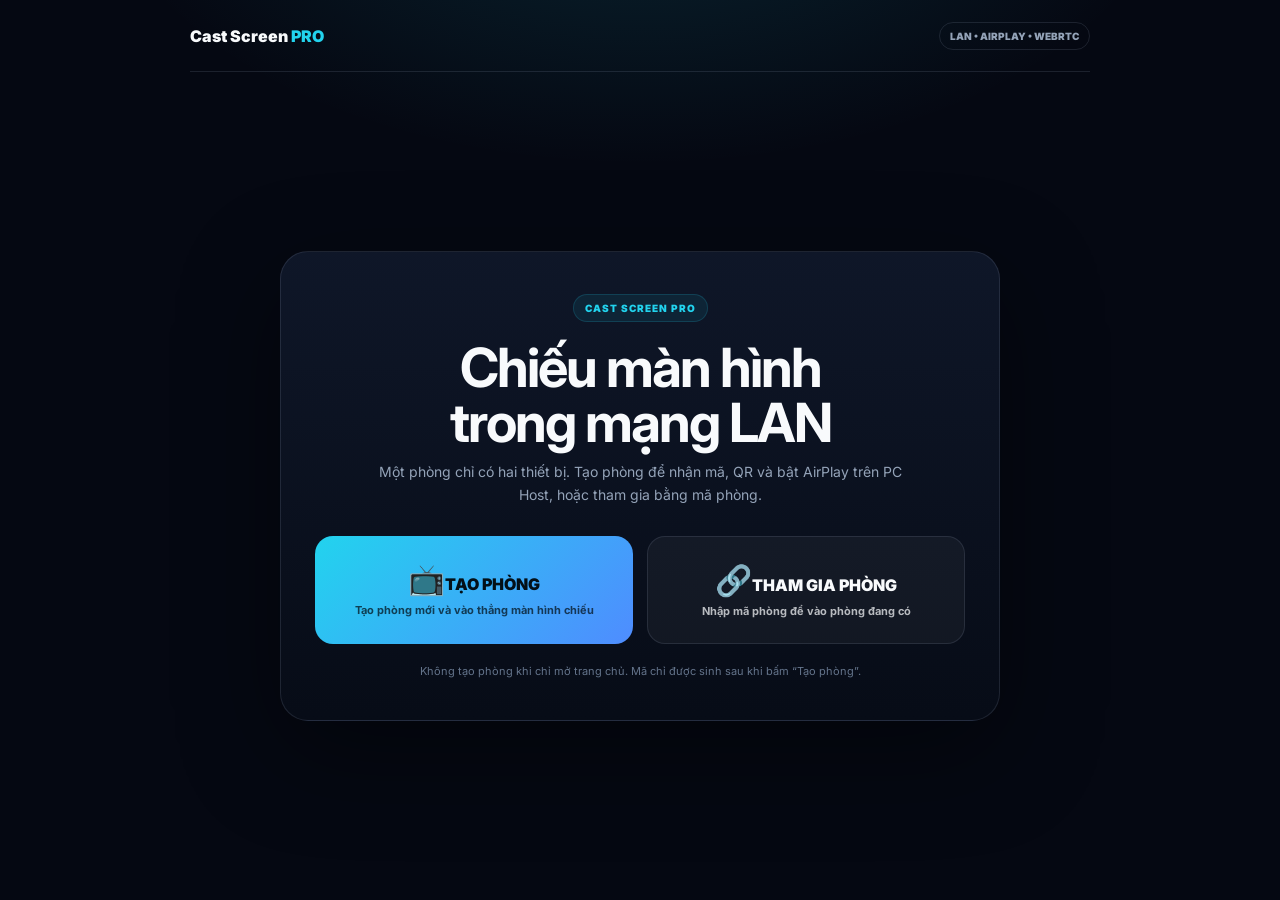
<file: web/index.html>
<!doctype html><html lang="vi"><head><meta charset="utf-8"><meta name="viewport" content="width=device-width,initial-scale=1"><meta http-equiv="refresh" content="0;url=home.html"><title>Cast Screen Pro</title><script>location.replace('home.html')</script></head><body></body></html>
</file>
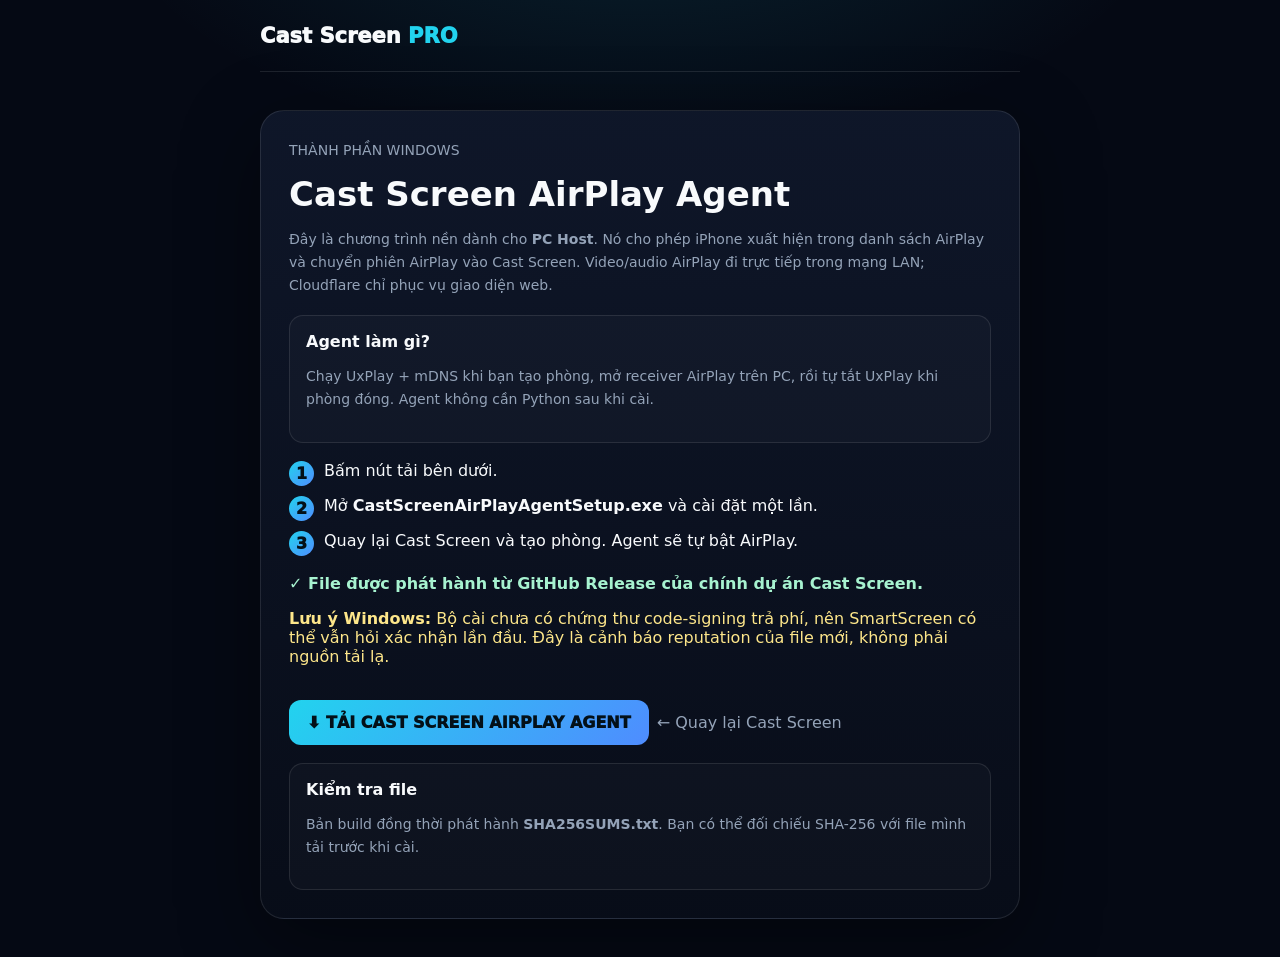
<file: web/download-agent.html>
<!doctype html><html lang="vi"><head><meta charset="utf-8"><meta name="viewport" content="width=device-width,initial-scale=1"><meta name="theme-color" content="#050914"><title>Cài Cast Screen AirPlay Agent</title><style>:root{--bg:#050914;--card:#0b1220;--line:#ffffff1a;--muted:#94a3b8;--text:#f8fafc;--cyan:#22d3ee;--blue:#4f8cff;--green:#34d399;--yellow:#fde68a}*{box-sizing:border-box}body{margin:0;min-height:100vh;background:radial-gradient(800px 400px at 50% -120px,#22d3ee20,transparent 68%),var(--bg);color:var(--text);font-family:Inter,system-ui,Segoe UI,sans-serif}.wrap{width:min(760px,92vw);margin:auto}.top{height:72px;display:flex;align-items:center;border-bottom:1px solid var(--line)}.brand{font-weight:950;font-size:21px}.brand span{color:var(--cyan)}.card{margin:38px 0;padding:28px;border:1px solid var(--line);border-radius:24px;background:linear-gradient(180deg,#0f172af7,#080d19f7);box-shadow:0 24px 80px #0006}h1{font-size:34px;margin:12px 0}.muted{color:var(--muted);line-height:1.65;font-size:14px}.box{margin-top:18px;padding:16px;border-radius:14px;background:#ffffff06;border:1px solid var(--line)}.box strong{display:block;margin-bottom:6px}.steps{display:grid;gap:10px;margin:18px 0}.step{display:flex;gap:10px}.n{width:25px;height:25px;min-width:25px;border-radius:50%;display:grid;place-items:center;background:linear-gradient(135deg,var(--cyan),var(--blue));color:#031018;font-weight:950}.btn{display:inline-block;margin-top:18px;padding:13px 18px;border-radius:12px;text-decoration:none;font-weight:950;background:linear-gradient(135deg,var(--cyan),var(--blue));color:#031018}.secondary{display:inline-block;margin-left:8px;color:var(--muted);text-decoration:none}.warning{color:var(--yellow)}.ok{color:#a7f3d0}.hash{font-family:ui-monospace,SFMono-Regular,Consolas,monospace;font-size:12px;word-break:break-all}</style></head><body><header class="top wrap"><div class="brand">Cast Screen <span>PRO</span></div></header><main class="wrap"><section class="card"><div class="muted">THÀNH PHẦN WINDOWS</div><h1>Cast Screen AirPlay Agent</h1><p class="muted">Đây là chương trình nền dành cho <b>PC Host</b>. Nó cho phép iPhone xuất hiện trong danh sách AirPlay và chuyển phiên AirPlay vào Cast Screen. Video/audio AirPlay đi trực tiếp trong mạng LAN; Cloudflare chỉ phục vụ giao diện web.</p><div class="box"><strong>Agent làm gì?</strong><p class="muted">Chạy UxPlay + mDNS khi bạn tạo phòng, mở receiver AirPlay trên PC, rồi tự tắt UxPlay khi phòng đóng. Agent không cần Python sau khi cài.</p></div><div class="steps"><div class="step"><span class="n">1</span><div>Bấm nút tải bên dưới.</div></div><div class="step"><span class="n">2</span><div>Mở <b>CastScreenAirPlayAgentSetup.exe</b> và cài đặt một lần.</div></div><div class="step"><span class="n">3</span><div>Quay lại Cast Screen và tạo phòng. Agent sẽ tự bật AirPlay.</div></div></div><p class="ok"><b>✓ File được phát hành từ GitHub Release của chính dự án Cast Screen.</b></p><p class="warning"><b>Lưu ý Windows:</b> Bộ cài chưa có chứng thư code-signing trả phí, nên SmartScreen có thể vẫn hỏi xác nhận lần đầu. Đây là cảnh báo reputation của file mới, không phải nguồn tải lạ.</p><a id="download" class="btn" href="https://github.com/thucteam1435/cast-screen-ios/releases/download/agent-latest/CastScreenAirPlayAgentSetup.exe">⬇ TẢI CAST SCREEN AIRPLAY AGENT</a><a class="secondary" href="home.html">← Quay lại Cast Screen</a><div class="box"><strong>Kiểm tra file</strong><p class="muted">Bản build đồng thời phát hành <b>SHA256SUMS.txt</b>. Bạn có thể đối chiếu SHA-256 với file mình tải trước khi cài.</p></div></section></main><script>document.getElementById('download')?.addEventListener('click',()=>{document.getElementById('download').textContent='⬇ Đang tải Cast Screen AirPlay Agent…'});</script></body></html>
</file>
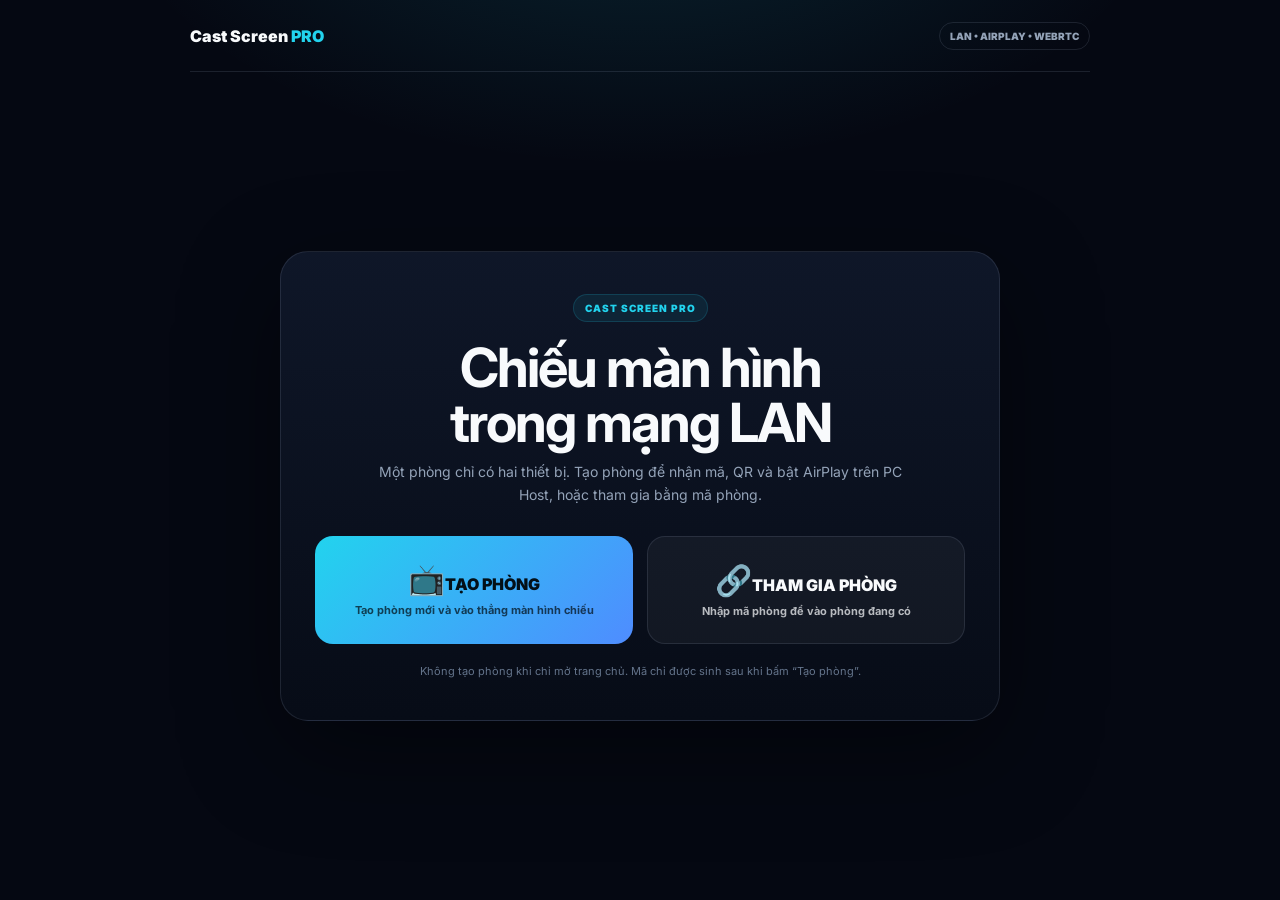
<file: web/home.html>
<!doctype html><html lang="vi"><head><meta charset="utf-8"><meta name="viewport" content="width=device-width,initial-scale=1"><meta name="theme-color" content="#050812"><title>Cast Screen Pro</title><link rel="stylesheet" href="css/style.css"><style>:root{--bg:#050812;--line:rgba(148,163,184,.16);--muted:#94a3b8;--cyan:#22d3ee;--blue:#4f8cff;--text:#f8fafc}*{box-sizing:border-box}body{margin:0;min-height:100vh;background:radial-gradient(800px 450px at 50% -140px,rgba(34,211,238,.14),transparent 68%),var(--bg);color:var(--text);font-family:Inter,system-ui,-apple-system,BlinkMacSystemFont,"Segoe UI",sans-serif}.shell{width:min(900px,calc(100% - 30px));margin:auto}.top{height:72px;border-bottom:1px solid var(--line);display:flex;align-items:center;justify-content:space-between}.brand{font-weight:950}.brand span{color:var(--cyan)}.pill{font-size:10px;font-weight:900;color:var(--muted);border:1px solid var(--line);padding:7px 10px;border-radius:999px}.home{min-height:calc(100vh - 72px);display:grid;place-items:center}.card{width:min(720px,100%);padding:42px 34px;border-radius:28px;border:1px solid var(--line);background:linear-gradient(180deg,rgba(15,23,41,.98),rgba(7,12,23,.99));box-shadow:0 30px 100px rgba(0,0,0,.42);text-align:center}.eyebrow{display:inline-flex;padding:7px 11px;border-radius:999px;background:rgba(34,211,238,.08);border:1px solid rgba(34,211,238,.16);color:var(--cyan);font-size:10px;font-weight:900;letter-spacing:1px}.card h1{margin:18px 0 10px;font-size:clamp(34px,6vw,54px);line-height:1.02;letter-spacing:-2px}.card p{margin:0 auto;max-width:560px;color:var(--muted);font-size:14px;line-height:1.65}.actions{display:grid;grid-template-columns:1fr 1fr;gap:14px;margin-top:30px}.action{display:block;text-decoration:none;padding:25px 18px;border-radius:18px;font-weight:950;font-size:16px;transition:.15s}.action:hover{transform:translateY(-2px)}.create{background:linear-gradient(135deg,var(--cyan),var(--blue));color:#031018}.join{background:rgba(255,255,255,.045);border:1px solid var(--line);color:var(--text)}.icon{font-size:30px;margin-bottom:8px}.caption{display:block;font-size:11px;font-weight:700;opacity:.72;margin-top:6px}.note{margin-top:20px;color:#64748b;font-size:11px}@media(max-width:650px){.card{padding:34px 20px}.actions{grid-template-columns:1fr}}</style></head><body><header class="top shell"><div class="brand">Cast Screen <span>PRO</span></div><div class="pill">LAN • AIRPLAY • WEBRTC</div></header><main class="home shell"><section class="card"><div class="eyebrow">CAST SCREEN PRO</div><h1>Chiếu màn hình<br>trong mạng LAN</h1><p>Một phòng chỉ có hai thiết bị. Tạo phòng để nhận mã, QR và bật AirPlay trên PC Host, hoặc tham gia bằng mã phòng.</p><div class="actions"><a class="action create" href="room_v6.html?create=1"><span class="icon">📺</span>TẠO PHÒNG<span class="caption">Tạo phòng mới và vào thẳng màn hình chiếu</span></a><a class="action join" href="join.html"><span class="icon">🔗</span>THAM GIA PHÒNG<span class="caption">Nhập mã phòng để vào phòng đang có</span></a></div><div class="note">Không tạo phòng khi chỉ mở trang chủ. Mã chỉ được sinh sau khi bấm “Tạo phòng”.</div></section></main></body></html>
</file>
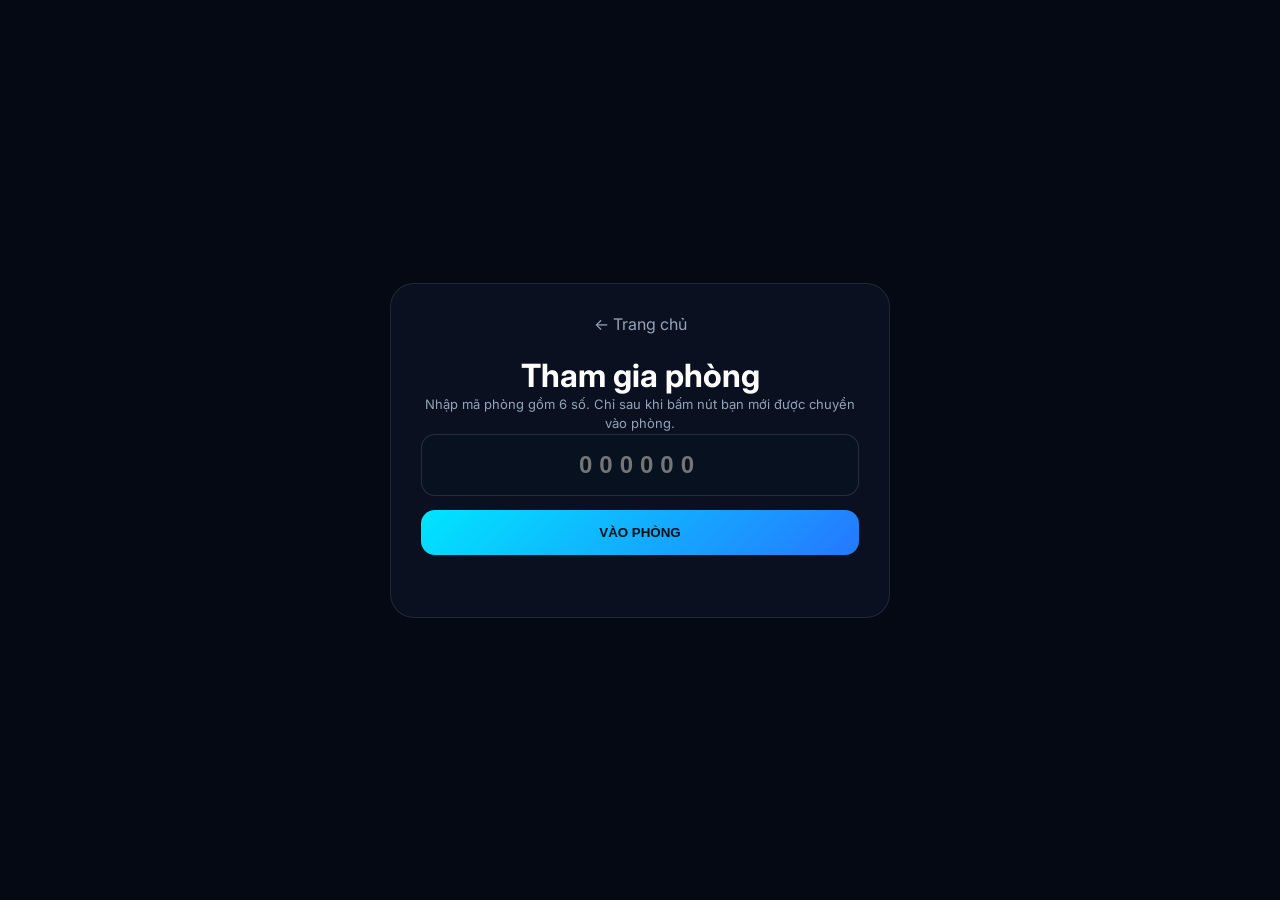
<file: web/join.html>
<!doctype html><html lang="vi"><head><meta charset="utf-8"><meta name="viewport" content="width=device-width,initial-scale=1"><title>Tham gia phòng — Cast Screen Pro</title><link rel="stylesheet" href="css/style.css"><style>body{min-height:100vh;display:grid;place-items:center;background:#050914;color:#fff;font-family:Inter,system-ui,sans-serif}.card{width:min(500px,92vw);padding:30px;border-radius:24px;background:rgba(11,18,32,.94);border:1px solid rgba(148,163,184,.16);text-align:center}.back{display:inline-block;color:#94a3b8;text-decoration:none;margin-bottom:22px}.input{width:100%;box-sizing:border-box;padding:16px;border-radius:14px;background:#08111f;border:1px solid rgba(148,163,184,.2);color:#fff;text-align:center;font-size:24px;letter-spacing:7px;font-weight:900}.btn{width:100%;margin-top:14px;border:0;border-radius:14px;padding:15px;font-weight:900;cursor:pointer;background:linear-gradient(135deg,#00e5ff,#2578ff);color:#031018}.hint{color:#94a3b8;font-size:13px;line-height:1.5}.error{color:#fda4af;min-height:20px;margin-top:12px}</style></head><body><main class="card"><a class="back" href="home.html">← Trang chủ</a><h1>Tham gia phòng</h1><p class="hint">Nhập mã phòng gồm 6 số. Chỉ sau khi bấm nút bạn mới được chuyển vào phòng.</p><input id="code" class="input" inputmode="numeric" autocomplete="one-time-code" maxlength="6" placeholder="000000"><button id="join" class="btn">VÀO PHÒNG</button><div id="error" class="error"></div></main><script>const code=document.getElementById('code'),join=document.getElementById('join'),error=document.getElementById('error');code.addEventListener('input',()=>{code.value=code.value.replace(/\D/g,'').slice(0,6);error.textContent=''});function go(){if(code.value.length!==6){error.textContent='Mã phòng phải có 6 số.';return}location.href='room_v6.html?room='+encodeURIComponent(code.value)}join.onclick=go;code.addEventListener('keydown',e=>{if(e.key==='Enter')go()});</script></body></html>
</file>
<file: web/css/style.css>
@import url('https://fonts.googleapis.com/css2?family=Outfit:wght@400;500;600;700;800&family=JetBrains+Mono:wght@400;500;700&family=Inter:wght@400;500;600;700&display=swap');

:root {
    --bg-primary: #070B14;
    --bg-surface: #0E1626;
    --bg-glass: rgba(14, 22, 38, 0.75);
    --border-glass: rgba(0, 229, 255, 0.18);
    --border-glow: rgba(0, 229, 255, 0.45);
    --accent-cyan: #00E5FF;
    --accent-emerald: #10B981;
    --accent-blue: #38BDF8;
    --accent-rose: #F43F5E;
    --accent-amber: #F59E0B;
    --text-primary: #F8FAFC;
    --text-secondary: #94A3B8;
    --text-muted: #64748B;
    --radius-lg: 18px;
    --radius-md: 12px;
    --radius-sm: 8px;
    --shadow-glow: 0 0 30px rgba(0, 229, 255, 0.15);
    --font-main: 'Outfit', -apple-system, BlinkMacSystemFont, 'Segoe UI', Roboto, sans-serif;
    --font-mono: 'JetBrains Mono', Consolas, monospace;
}

* {
    margin: 0;
    padding: 0;
    box-sizing: border-box;
}

body {
    background-color: var(--bg-primary);
    color: var(--text-primary);
    font-family: var(--font-main);
    min-height: 100vh;
    overflow-x: hidden;
    background-image: 
        radial-gradient(circle at 15% 15%, rgba(0, 229, 255, 0.07) 0%, transparent 40%),
        radial-gradient(circle at 85% 85%, rgba(16, 185, 129, 0.05) 0%, transparent 40%),
        linear-gradient(180deg, #070B14 0%, #0A0F1D 100%);
    background-attachment: fixed;
}

/* App Header / Navbar */
.navbar {
    display: flex;
    justify-content: space-between;
    align-items: center;
    padding: 16px 28px;
    background: var(--bg-glass);
    backdrop-filter: blur(16px);
    -webkit-backdrop-filter: blur(16px);
    border-bottom: 1px solid var(--border-glass);
    position: sticky;
    top: 0;
    z-index: 100;
}

.nav-brand {
    display: flex;
    align-items: center;
    gap: 14px;
}

.brand-logo-glow {
    width: 36px;
    height: 36px;
    background: rgba(0, 229, 255, 0.12);
    border: 1px solid rgba(0, 229, 255, 0.35);
    border-radius: 10px;
    display: flex;
    align-items: center;
    justify-content: center;
    box-shadow: 0 0 18px rgba(0, 229, 255, 0.25);
}

.brand-title {
    font-size: 20px;
    font-weight: 700;
    letter-spacing: -0.5px;
    background: linear-gradient(90deg, #FFFFFF, #38BDF8);
    -webkit-background-clip: text;
    -webkit-text-fill-color: transparent;
}

.brand-sub {
    font-size: 11px;
    font-weight: 800;
    color: var(--accent-cyan);
    letter-spacing: 0.5px;
}

.badge-tag {
    font-size: 11px;
    background: rgba(0, 229, 255, 0.15);
    color: var(--accent-cyan);
    padding: 2px 8px;
    border-radius: 6px;
    border: 1px solid rgba(0, 229, 255, 0.3);
    font-weight: 600;
    margin-left: 6px;
}

.nav-status {
    display: flex;
    align-items: center;
    gap: 12px;
}

.status-pill {
    display: flex;
    align-items: center;
    gap: 8px;
    padding: 6px 14px;
    border-radius: 30px;
    font-size: 13px;
    font-weight: 600;
    background: rgba(100, 116, 139, 0.2);
    border: 1px solid rgba(148, 163, 184, 0.2);
    color: var(--text-secondary);
    transition: all 0.3s ease;
}

.status-pill.connected {
    background: rgba(16, 185, 129, 0.15);
    border-color: rgba(16, 185, 129, 0.4);
    color: #34D399;
    box-shadow: 0 0 15px rgba(16, 185, 129, 0.2);
}

/* ISSUE-01 FIX: Error state styling for ICE failure */
.status-pill.error {
    background: rgba(244, 63, 94, 0.15);
    border-color: rgba(244, 63, 94, 0.4);
    color: #F43F5E;
    box-shadow: 0 0 15px rgba(244, 63, 94, 0.2);
    animation: pulse-dot 1s infinite;
}

.status-indicator {
    width: 8px;
    height: 8px;
    border-radius: 50%;
    background: #94A3B8;
}

.status-pill.connected .status-indicator {
    background: #34D399;
    box-shadow: 0 0 8px #34D399;
    animation: pulse-dot 1.8s infinite;
}

/* BUG-02 FIX: Renamed from 'pulse' to 'pulse-dot' to avoid conflict with unmute button animation */
@keyframes pulse-dot {
    0% { transform: scale(0.95); opacity: 0.8; }
    50% { transform: scale(1.3); opacity: 1; }
    100% { transform: scale(0.95); opacity: 0.8; }
}

/* Main Container Layout — BUG-01 FIX: renamed from .main-wrapper */
.app-container {
    max-width: 1400px;
    margin: 0 auto;
    padding: 24px;
    display: grid;
    grid-template-columns: 1fr 340px;
    gap: 24px;
}

@media (max-width: 1024px) {
    .app-container {
        grid-template-columns: 1fr;
    }
}

/* Video Stream Canvas Stage */
.viewport-card {
    background: var(--bg-surface);
    border: 1px solid var(--border-glass);
    border-radius: var(--radius-lg);
    overflow: hidden;
    position: relative;
    box-shadow: var(--shadow-glow);
    display: flex;
    flex-direction: column;
    min-height: 520px;
}

.video-stage-container {
    flex: 1;
    background: #040711;
    position: relative;
    display: flex;
    align-items: center;
    justify-content: center;
    overflow: hidden;
    border-bottom: 1px solid var(--border-glass);
    /* FIX: Ensure container has explicit height for correct video sizing */
    min-height: 400px;
    aspect-ratio: 16 / 9;
}

#remoteVideo {
    /* FIX: Use aspect-ratio + width-based sizing for correct mobile display.
       max-height: 75vh caused layout breaks on portrait mobile. */
    width: 100%;
    height: 100%;
    max-width: 100%;
    max-height: 100%;
    object-fit: contain;
    display: block;
}

#glCanvas {
    display: none;
    width: 100%;
    height: 100%;
    max-width: 100%;
    max-height: 100%;
    object-fit: contain;
}

/* Empty Waiting State */
.waiting-overlay {
    position: absolute;
    inset: 0;
    display: flex;
    flex-direction: column;
    align-items: center;
    justify-content: center;
    text-align: center;
    padding: 30px;
    background: radial-gradient(circle at center, rgba(14, 22, 38, 0.9) 0%, rgba(7, 11, 20, 0.98) 100%);
    z-index: 10;
    transition: opacity 0.4s ease;
}

.waiting-overlay.hidden {
    opacity: 0;
    pointer-events: none;
}

.waiting-icon {
    font-size: 54px;
    margin-bottom: 16px;
    animation: float 3s ease-in-out infinite;
}

@keyframes float {
    0%, 100% { transform: translateY(0); }
    50% { transform: translateY(-8px); }
}

.waiting-title {
    font-size: 24px;
    font-weight: 700;
    margin-bottom: 8px;
    color: #FFFFFF;
}

.waiting-subtitle {
    font-size: 14px;
    color: var(--text-secondary);
    max-width: 440px;
    margin-bottom: 24px;
    line-height: 1.5;
}

/* QR Code & Code Pill inside Waiting Overlay */
.connect-box {
    display: flex;
    flex-direction: column;
    align-items: center;
    gap: 16px;
    background: rgba(14, 22, 38, 0.85);
    border: 1px solid var(--border-glow);
    border-radius: var(--radius-md);
    padding: 20px;
    box-shadow: 0 10px 30px rgba(0, 0, 0, 0.5);
}

.qr-code-wrapper {
    background: #0B1220;
    padding: 10px;
    border-radius: 12px;
    display: flex;
    align-items: center;
    justify-content: center;
}

.room-pin-display {
    display: flex;
    align-items: center;
    gap: 10px;
}

.pin-label {
    font-size: 13px;
    color: var(--text-muted);
}

.pin-value {
    font-family: var(--font-mono);
    font-size: 22px;
    font-weight: 700;
    letter-spacing: 3px;
    color: var(--accent-cyan);
    background: rgba(0, 229, 255, 0.1);
    padding: 4px 14px;
    border-radius: 8px;
    border: 1px solid rgba(0, 229, 255, 0.3);
}

.in-game-hud {
    position: absolute;
    top: 16px;
    right: 16px;
    background: rgba(11, 18, 32, 0.90);
    backdrop-filter: blur(10px);
    -webkit-backdrop-filter: blur(10px);
    border: 1px solid rgba(0, 229, 255, 0.45);
    border-radius: 8px;
    padding: 6px 14px;
    display: flex;
    align-items: center;
    gap: 12px;
    font-family: var(--font-mono);
    font-size: 13px;
    font-weight: 700;
    color: #10B981;
    z-index: 100;
    box-shadow: 0 4px 20px rgba(0, 0, 0, 0.6);
    pointer-events: none;
    transition: opacity 0.3s ease;
}

.hud-item {
    display: flex;
    align-items: center;
    gap: 5px;
}

.hud-divider {
    color: var(--text-muted);
}

/* Viewport Controls Toolbar */
.viewport-toolbar {
    display: flex;
    justify-content: space-between;
    align-items: center;
    padding: 12px 20px;
    background: var(--bg-surface);
}

.tool-group {
    display: flex;
    align-items: center;
    gap: 8px;
}

/* SVG Vector Icons */
.icon-svg {
    width: 18px;
    height: 18px;
    display: inline-block;
    vertical-align: middle;
    flex-shrink: 0;
}

.icon-svg-sm {
    width: 15px;
    height: 15px;
    display: inline-block;
    vertical-align: middle;
    flex-shrink: 0;
}

.card-header-svg {
    width: 20px;
    height: 20px;
    display: inline-block;
    vertical-align: middle;
    flex-shrink: 0;
}

.waiting-phone-svg {
    width: 48px;
    height: 48px;
    filter: drop-shadow(0 0 16px rgba(0, 229, 255, 0.4));
}

.nav-logo-svg {
    width: 22px;
    height: 22px;
    filter: drop-shadow(0 0 8px rgba(0, 229, 255, 0.6));
}

/* .brand-logo-glow is now defined above in nav-brand section */

.btn-tool {
    background: rgba(255, 255, 255, 0.05);
    border: 1px solid rgba(255, 255, 255, 0.12);
    color: var(--text-primary);
    padding: 8px 14px;
    border-radius: var(--radius-sm);
    font-family: var(--font-main);
    font-size: 13px;
    font-weight: 600;
    cursor: pointer;
    display: flex;
    align-items: center;
    gap: 8px;
    transition: all 0.2s cubic-bezier(0.4, 0, 0.2, 1);
}

.btn-tool:hover {
    background: rgba(0, 229, 255, 0.15);
    border-color: rgba(0, 229, 255, 0.45);
    color: var(--accent-cyan);
    transform: translateY(-1px);
    box-shadow: 0 4px 15px rgba(0, 229, 255, 0.2);
}

.btn-tool:active {
    transform: translateY(0);
}

.btn-tool.active {
    background: var(--accent-cyan);
    color: #040711;
    border-color: var(--accent-cyan);
    font-weight: 700;
}

.btn-record.recording {
    background: var(--accent-rose);
    border-color: rgba(244, 63, 94, 0.6);
    color: #FFFFFF;
    animation: pulse-red 1.5s infinite;
}

@keyframes pulse-red {
    0%, 100% { opacity: 1; }
    50% { opacity: 0.75; }
}

/* Right Control Panel */
.sidebar-panel {
    display: flex;
    flex-direction: column;
    gap: 20px;
}

.control-card {
    background: var(--bg-surface);
    border: 1px solid var(--border-glass);
    border-radius: var(--radius-lg);
    padding: 20px;
    box-shadow: 0 4px 20px rgba(0, 0, 0, 0.25);
}

.card-header {
    display: flex;
    align-items: center;
    gap: 10px;
    margin-bottom: 16px;
}

.card-header-icon {
    font-size: 18px;
    color: var(--accent-cyan);
}

.card-title {
    font-size: 15px;
    font-weight: 700;
    color: var(--text-primary);
}

.info-row {
    display: flex;
    justify-content: space-between;
    align-items: center;
    padding: 8px 0;
    border-bottom: 1px solid rgba(255, 255, 255, 0.05);
    font-size: 13px;
}

.info-row:last-child {
    border-bottom: none;
}

.info-label {
    color: var(--text-secondary);
}

.info-value {
    font-family: var(--font-mono);
    font-weight: 600;
    color: var(--text-primary);
}

.info-value.highlight {
    color: var(--accent-cyan);
}

/* Form Controls */
.setting-item {
    margin-bottom: 14px;
}

.setting-label {
    font-size: 13px;
    color: var(--text-secondary);
    margin-bottom: 6px;
    display: block;
}

.select-box {
    width: 100%;
    background: #090F1C;
    border: 1px solid var(--border-glass);
    border-radius: var(--radius-sm);
    color: var(--text-primary);
    padding: 10px 12px;
    font-family: var(--font-main);
    font-size: 13px;
    outline: none;
    transition: border 0.2s;
}

.select-box:focus {
    border-color: var(--accent-cyan);
}

/* Switch Toggle */
.switch-row {
    display: flex;
    justify-content: space-between;
    align-items: center;
    padding: 10px 0;
}

.switch {
    position: relative;
    display: inline-block;
    width: 44px;
    height: 24px;
}

.switch input {
    opacity: 0;
    width: 0;
    height: 0;
}

.slider {
    position: absolute;
    cursor: pointer;
    inset: 0;
    background-color: #334155;
    transition: .3s;
    border-radius: 24px;
}

.slider:before {
    position: absolute;
    content: "";
    height: 18px;
    width: 18px;
    left: 3px;
    bottom: 3px;
    background-color: white;
    transition: .3s;
    border-radius: 50%;
}

input:checked + .slider {
    background-color: var(--accent-cyan);
}

input:checked + .slider:before {
    transform: translateX(20px);
}

/* Floating Unmute Button */
.btn-unmute-floating {
    position: absolute;
    top: 20px;
    left: 50%;
    transform: translateX(-50%);
    background: linear-gradient(135deg, #F59E0B 0%, #D97706 100%);
    color: #040711;
    font-family: var(--font-main);
    font-size: 14px;
    font-weight: 800;
    padding: 12px 24px;
    border-radius: 30px;
    border: 2px solid #FDE68A;
    box-shadow: 0 0 30px rgba(245, 158, 11, 0.7);
    cursor: pointer;
    z-index: 1000;
    animation: pulse 2s infinite;
    display: none;
    align-items: center;
    gap: 8px;
}

@keyframes pulse {
    0%, 100% { transform: translateX(-50%) scale(1); }
    50% { transform: translateX(-50%) scale(1.06); }
}

/* Floating Exit Fullscreen Button */
.btn-exit-fullscreen-floating {
    position: absolute;
    top: 16px;
    left: 16px;
    background: rgba(11, 18, 32, 0.85);
    backdrop-filter: blur(12px);
    -webkit-backdrop-filter: blur(12px);
    border: 1px solid rgba(0, 229, 255, 0.5);
    color: var(--accent-cyan);
    font-family: var(--font-main);
    font-size: 13px;
    font-weight: 700;
    padding: 8px 16px;
    border-radius: 20px;
    cursor: pointer;
    z-index: 1001;
    display: none;
    align-items: center;
    gap: 6px;
    box-shadow: 0 4px 20px rgba(0, 0, 0, 0.6);
    transition: all 0.2s ease;
}

.btn-exit-fullscreen-floating:hover {
    background: rgba(0, 229, 255, 0.2);
    transform: scale(1.05);
}

/* Universal Fullscreen Mode override (Native Fullscreen + CSS Fallback) */
.video-stage-container.fullscreen-active,
.video-stage-container:fullscreen,
.video-stage-container:-webkit-full-screen,
:fullscreen .video-stage-container,
:-webkit-full-screen .video-stage-container,
.viewport-card:fullscreen,
.viewport-card:-webkit-full-screen {
    position: fixed !important;
    top: 0 !important;
    left: 0 !important;
    right: 0 !important;
    bottom: 0 !important;
    width: 100vw !important;
    height: 100vh !important;
    height: 100dvh !important;
    max-height: 100vh !important;
    max-height: 100dvh !important;
    min-height: 100vh !important;
    min-height: 100dvh !important;
    aspect-ratio: auto !important;
    border-radius: 0 !important;
    border: none !important;
    padding: 0 !important;
    margin: 0 !important;
    background: #000000 !important;
    display: flex !important;
    align-items: center !important;
    justify-content: center !important;
    z-index: 999999 !important;
}

.video-stage-container.fullscreen-active #remoteVideo,
.video-stage-container:fullscreen #remoteVideo,
.video-stage-container:-webkit-full-screen #remoteVideo,
:fullscreen #remoteVideo,
:-webkit-full-screen #remoteVideo,
.video-stage-container.fullscreen-active #glCanvas,
.video-stage-container:fullscreen #glCanvas,
.video-stage-container:-webkit-full-screen #glCanvas,
:fullscreen #glCanvas,
:-webkit-full-screen #glCanvas {
    width: 100vw !important;
    height: 100vh !important;
    height: 100dvh !important;
    max-width: 100vw !important;
    max-height: 100vh !important;
    max-height: 100dvh !important;
    object-fit: contain !important;
}

.video-stage-container.fullscreen-active .btn-exit-fullscreen-floating {
    display: flex !important;
}

/* Mobile & Tablet Responsive Layout — BUG-01 FIX: updated class names */
@media (max-width: 900px) {
    .app-container {
        grid-template-columns: 1fr;
        padding: 8px;
        gap: 12px;
    }

    .navbar {
        padding: 10px 14px;
    }

    .nav-brand {
        font-size: 16px;
    }

    .video-stage-container {
        min-height: 240px;
        height: 50vh;
    }

    .viewport-toolbar {
        flex-direction: row;
        padding: 10px;
    }

    .tool-group {
        width: 100%;
        gap: 10px;
    }

    .btn-tool {
        flex: 1;
        padding: 14px 12px;
        font-size: 14px;
        justify-content: center;
        border-radius: var(--radius-md);
    }

    .desktop-hint {
        display: none;
    }

    .sidebar-panel {
        margin-top: 6px;
    }
}

/* Missing .mobile-setting-box class used in sender.html */
.mobile-setting-box {
    background: rgba(14, 22, 38, 0.7);
    border: 1px solid var(--border-glass);
    border-radius: var(--radius-md);
    padding: 14px;
    margin-top: 12px;
}
</file>
